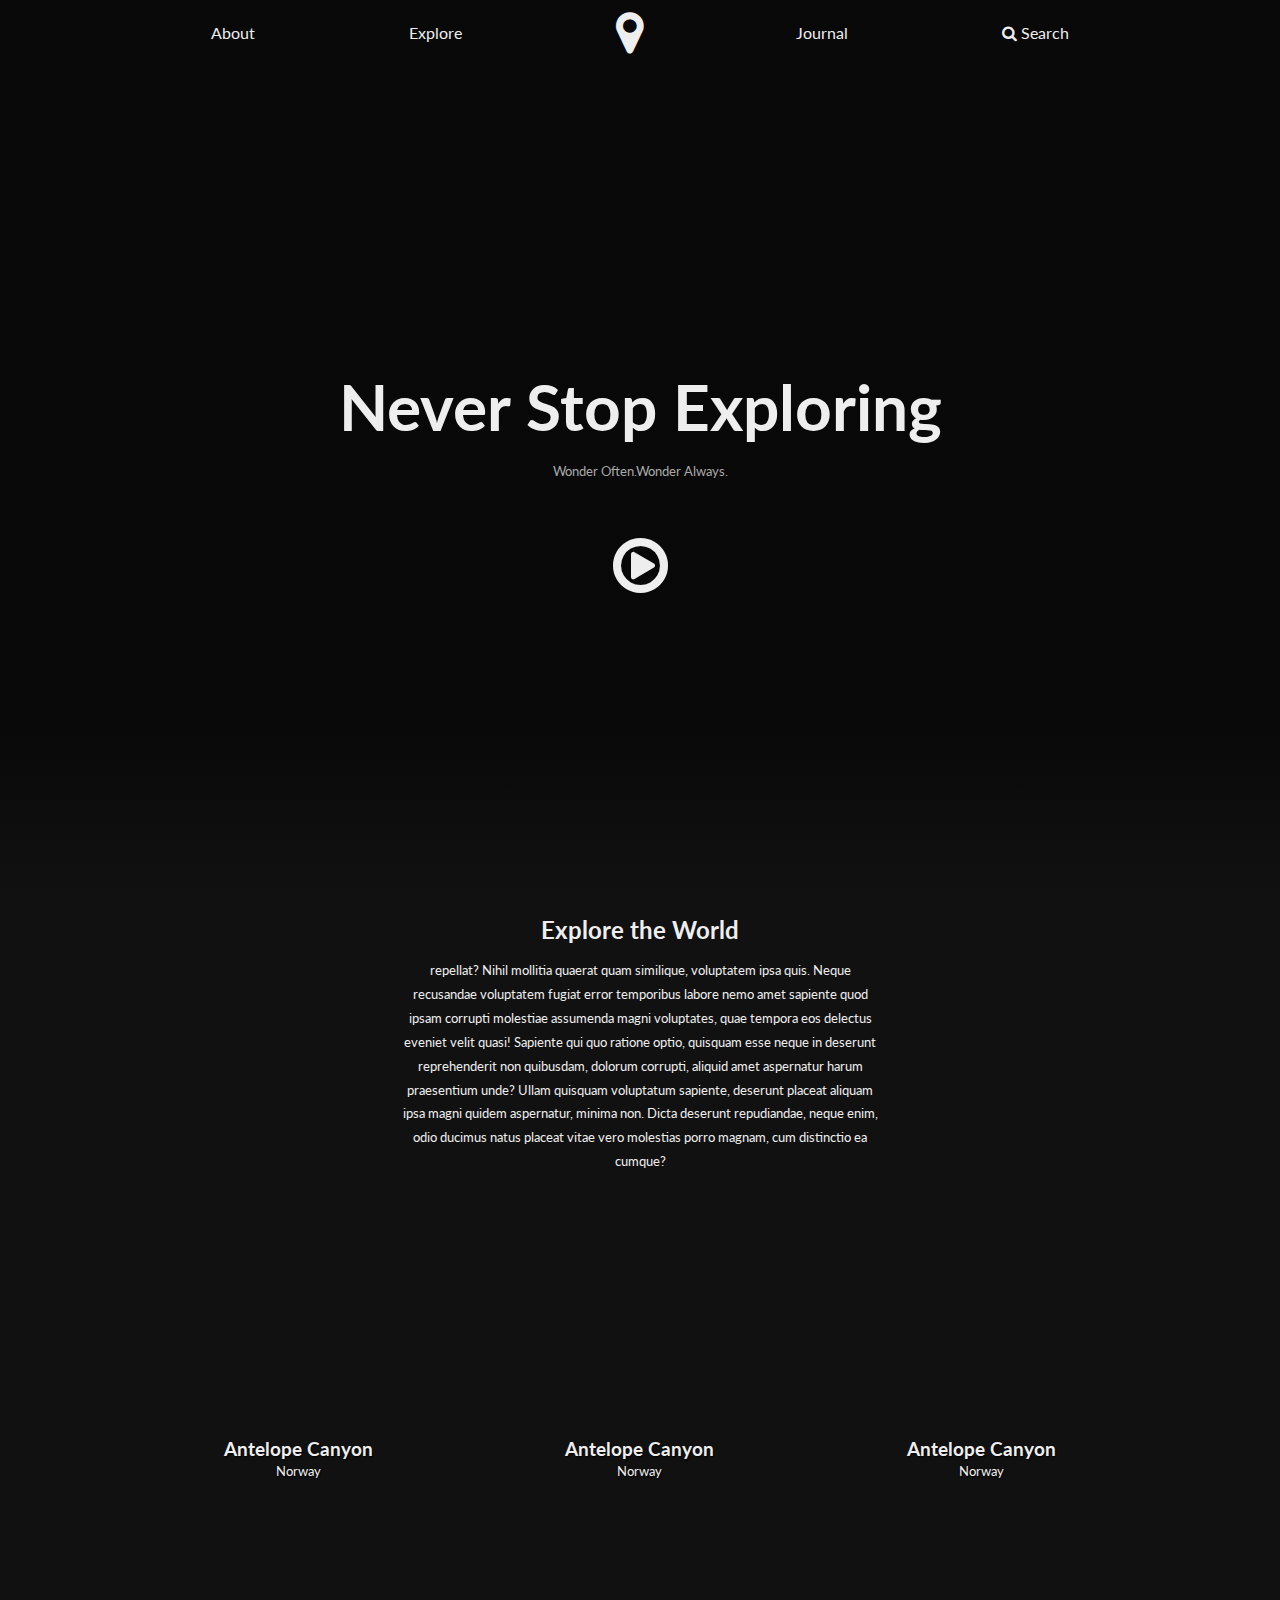
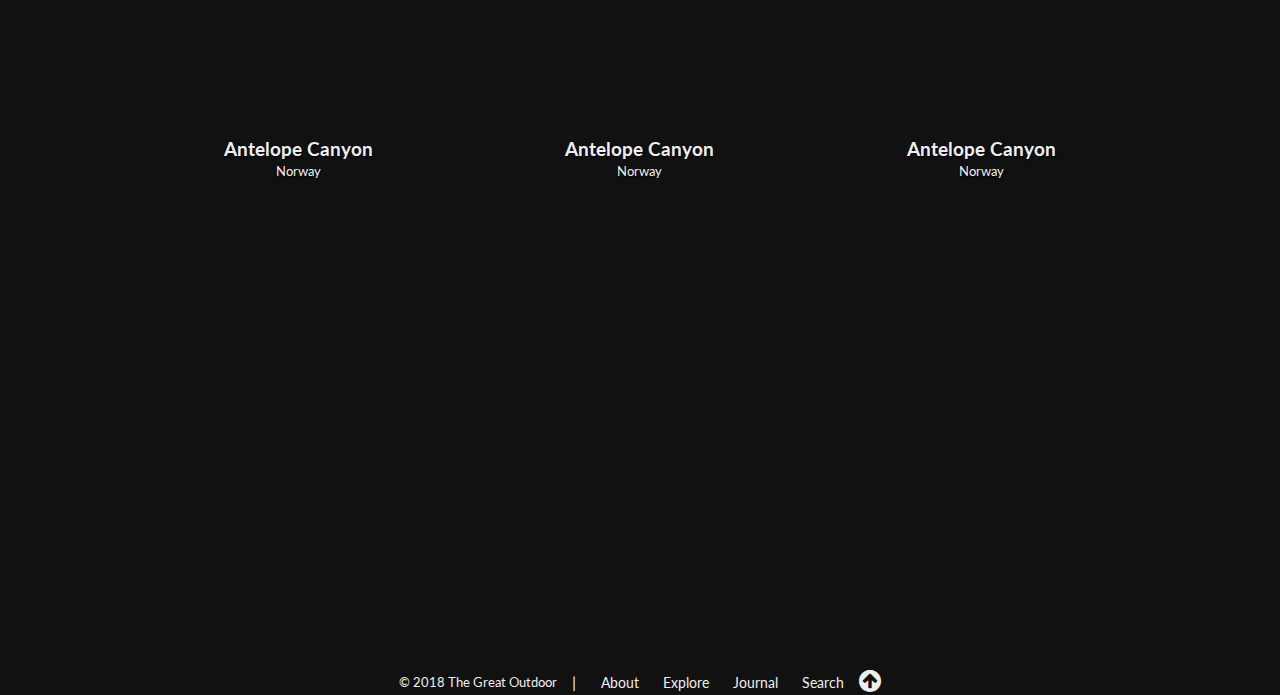
<file: index.html>
<!DOCTYPE html>
<html lang="en">
<head>
    <meta charset="UTF-8">
    <meta name="viewport" content="width=device-width, initial-scale=1.0">
    <meta http-equiv="X-UA-Compatible" content="ie=edge">
    <title>Document</title>
    <link rel="stylesheet" href="https://cdnjs.cloudflare.com/ajax/libs/font-awesome/4.7.0/css/font-awesome.min.css">

    <link href="https://fonts.googleapis.com/css?family=Lato:300,400,700" rel="stylesheet">

    <link rel="stylesheet" href="style.css">

</head>

<body>
    <!-- begin Landing -->
    <section class="landing column ">
       <div class="landing-bg"></div>
       <i class="fa fa-navicon"></i>
        <header>

            <i class="fa fa-times"></i>
       
            <nav class="row h-center vertical-center">
                <a href="about.html">About</a>
                <a href="explore.html">Explore</a>
                <i class="fa fa-map-marker"></i>
                <a href="journal.html">Journal</a>
                <a href="#">
                    <i class="fa fa-search"></i>
                    Search</a>
            </nav>
        </header>
        <!-- begin hero -->
        <div class="hero column h-center vertical-center ">
            <h1>Never Stop Exploring</h1>
            <p>Wonder Often.Wonder Always.</p>
            <i class="fa fa-play-circle-o"></i>
        </div>
        <!-- end hero -->
</section>        
<!-- end landing -->
<div class="container">
<!-- begin post -->
    <section class="inner-wrap">
        <header class="column vertical-center">
            <h2>Explore the World</h2>
            <p> repellat? Nihil mollitia quaerat quam similique, voluptatem ipsa quis. Neque recusandae voluptatem fugiat error temporibus labore nemo amet sapiente quod ipsam corrupti molestiae assumenda magni voluptates, quae tempora eos delectus eveniet velit quasi! Sapiente qui quo ratione optio, quisquam esse neque in deserunt reprehenderit non quibusdam, dolorum corrupti, aliquid amet aspernatur harum praesentium unde? Ullam quisquam voluptatum sapiente, deserunt placeat aliquam ipsa magni quidem aspernatur, minima non. Dicta deserunt repudiandae, neque enim, odio ducimus natus placeat vitae vero molestias porro magnam, cum distinctio ea cumque?
            </p>
            </header>
            <div class="item-wrap row wrap">
               
               
         <article class="post column bottom" style="background-image:url(https://picsum.photos/800/600?image=1067)">
            <div class="post-text column vertical-center ">
            <h3>Antelope Canyon</h3>
            <p>Norway</p>
            </div>
        </article>

        <article class="post column bottom" style="background-image:url(https://picsum.photos/800/600?image=1061)">
            <div class="post-text column vertical-center ">
            <h3>Antelope Canyon</h3>
            <p>Norway</p>
            </div>
        </article>
        <article class="post column bottom" style="background-image:url(https://picsum.photos/800/600?image=1055)">
            <div class="post-text column vertical-center">
            <h3>Antelope Canyon</h3>
            <p>Norway</p>
            </div>
        </article>
        <article class="post column bottom" style="background-image:url(https://picsum.photos/800/600?image=1044)">
            <div class="post-text column vertical-center">
            <h3>Antelope Canyon</h3>
            <p>Norway</p>
            </div>
        </article>
        <article class="post column bottom" style="background-image:url(https://picsum.photos/800/600?image=1039)">
            <div class="post-text column vertical-center ">
            <h3>Antelope Canyon</h3>
            <p>Norway</p>
            </div>
        </article>
        <article class="post column bottom" style="background-image:url(https://picsum.photos/800/600?image=1035)">
            <div class="post-text column vertical-center">
            <h3>Antelope Canyon</h3>
            <p>Norway</p>
            </div>
        </article>
       </div>
  
    </section>
    <!-- end post -->

   
    </div>
     <footer>
        <div class="footer-image">
            
        </div>
        <div class="footer-text row h-center vertical-center">
            <p>&copy; 2018 The Great Outdoor</p>
            <span>|</span>
            <nav>
              <a href="#">About</a>
              <a href="#">Explore</a>
              <a href="#">Journal</a>
              <a href="#">Search</a>
            </nav>       
            <a href="#">
            <i class="fa fa-arrow-circle-up"></i>
            </a> 
        </div>
    </footer>
    <script src="https://cdnjs.cloudflare.com/ajax/libs/jquery/3.3.1/jquery.min.js"></script>
    <script>
        $("i.fa-navicon").on("click", function(){
            // $(".landing header").show();
            $(".landing header").css("visibility","visible").animate({
                opacity:1

            }, 1000);

        });
        $("i.fa-times").on("click", function(){
            $(".landing header").animate({
                opacity:0
            }, 1000,function(){
                $(".landing header").css("visibility","hiden");

               
            });
        });


    </script>
</body>
</html>
</file>
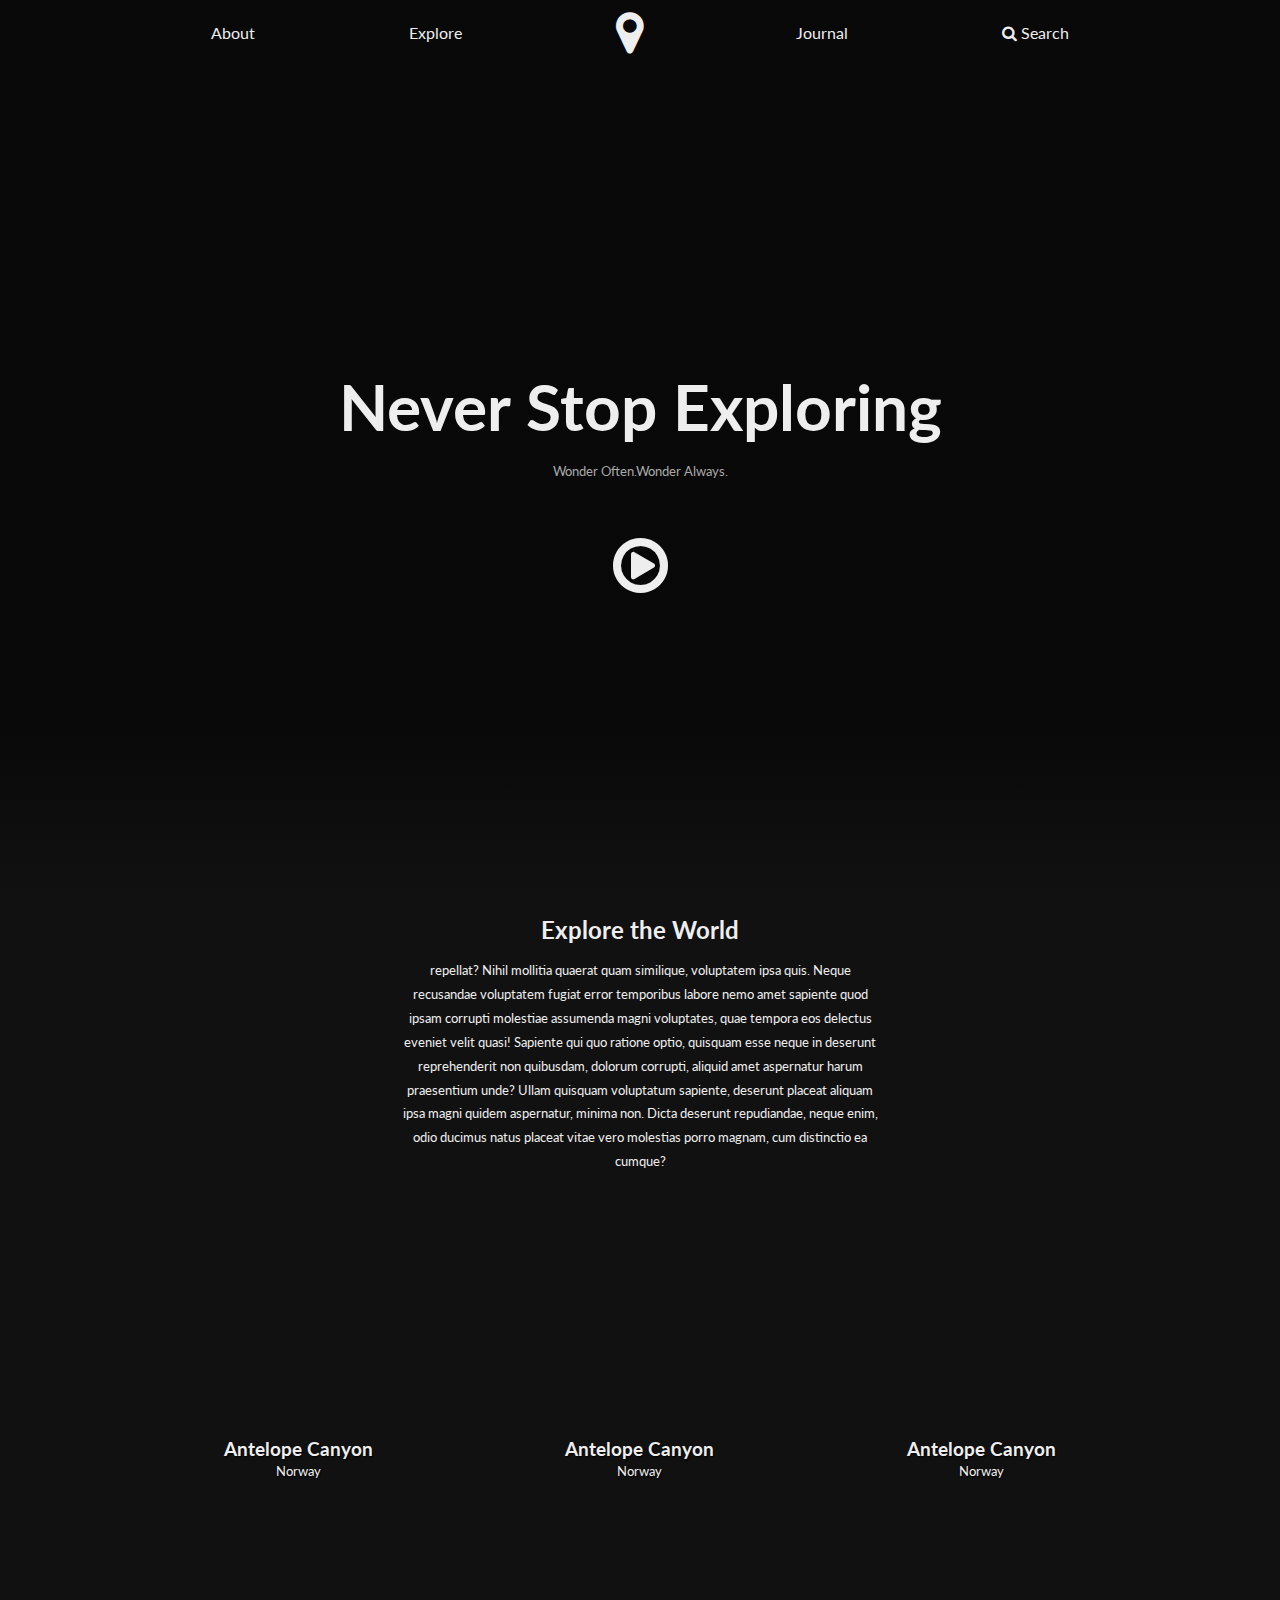
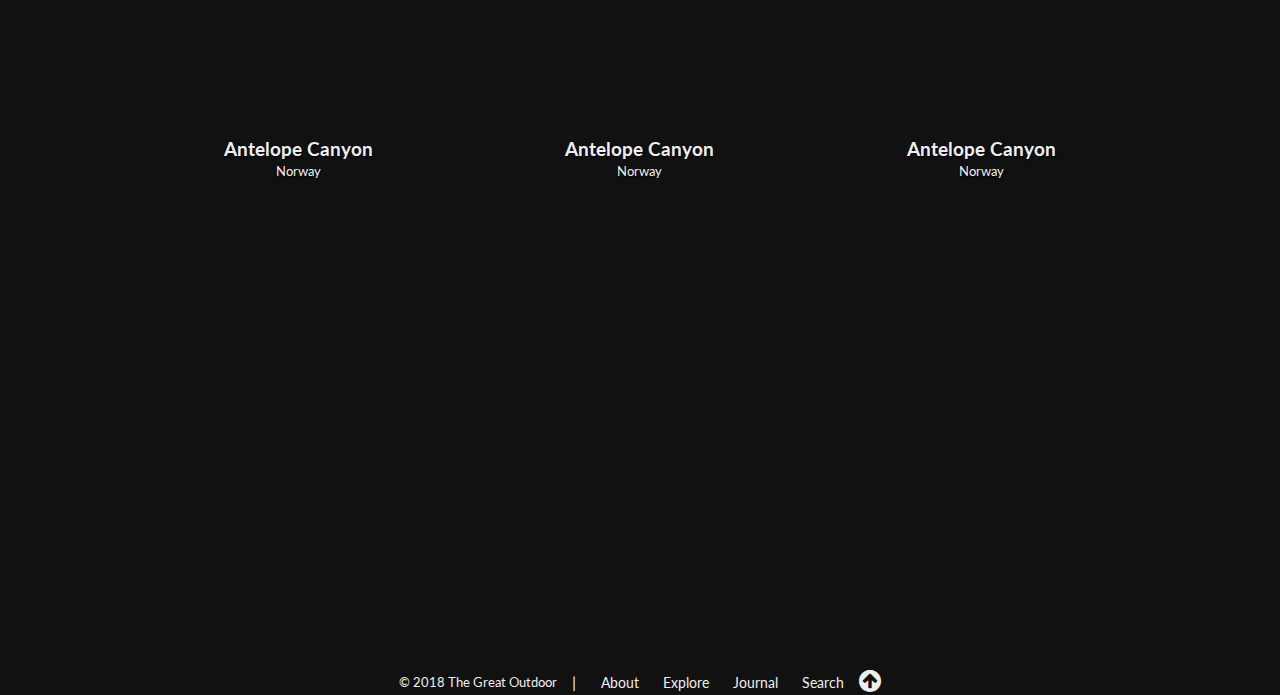
<file: index1.html>
<!DOCTYPE html>
<html lang="en">
<head>
    <meta charset="UTF-8">
    <meta name="viewport" content="width=device-width, initial-scale=1.0">
    <meta http-equiv="X-UA-Compatible" content="ie=edge">
    <title>Document</title>
    <link rel="stylesheet" href="https://cdnjs.cloudflare.com/ajax/libs/font-awesome/4.7.0/css/font-awesome.min.css">

    <link href="https://fonts.googleapis.com/css?family=Lato:300,400,700" rel="stylesheet">

    <link rel="stylesheet" href="style1.css">

</head>

<body>
    <!-- begin Landing -->
    <section class="landing column ">
       <div class="landing-bg"></div>
       <i class="fa fa-navicon"></i>
        <header>

            <i class="fa fa-times"></i>
       
            <nav class="row h-center vertical-center">
                <a href="about.html">About</a>
                <a href="explore.html">Explore</a>
                <i class="fa fa-map-marker"></i>
                <a href="journal.html">Journal</a>
                <a href="#">
                    <i class="fa fa-search"></i>
                    Search</a>
            </nav>
        </header>
        <!-- begin hero -->
        <div class="hero column h-center vertical-center ">
            <h1>Never Stop Exploring</h1>
            <p>Wonder Often.Wonder Always.</p>
            <i class="fa fa-play-circle-o"></i>
        </div>
        <!-- end hero -->
</section>        
<!-- end landing -->
<div class="container">
<!-- begin post -->
    <section class="inner-wrap">
        <header class="column vertical-center">
            <h2>Explore the World</h2>
            <p> repellat? Nihil mollitia quaerat quam similique, voluptatem ipsa quis. Neque recusandae voluptatem fugiat error temporibus labore nemo amet sapiente quod ipsam corrupti molestiae assumenda magni voluptates, quae tempora eos delectus eveniet velit quasi! Sapiente qui quo ratione optio, quisquam esse neque in deserunt reprehenderit non quibusdam, dolorum corrupti, aliquid amet aspernatur harum praesentium unde? Ullam quisquam voluptatum sapiente, deserunt placeat aliquam ipsa magni quidem aspernatur, minima non. Dicta deserunt repudiandae, neque enim, odio ducimus natus placeat vitae vero molestias porro magnam, cum distinctio ea cumque?
            </p>
            </header>
            <div class="item-wrap row wrap">
               
               
         <article class="post column bottom" style="background-image:url(https://picsum.photos/800/600?image=1067)">
            <div class="post-text column vertical-center ">
            <h3>Antelope Canyon</h3>
            <p>Norway</p>
            </div>
        </article>

        <article class="post column bottom" style="background-image:url(https://picsum.photos/800/600?image=1061)">
            <div class="post-text column vertical-center ">
            <h3>Antelope Canyon</h3>
            <p>Norway</p>
            </div>
        </article>
        <article class="post column bottom" style="background-image:url(https://picsum.photos/800/600?image=1055)">
            <div class="post-text column vertical-center">
            <h3>Antelope Canyon</h3>
            <p>Norway</p>
            </div>
        </article>
        <article class="post column bottom" style="background-image:url(https://picsum.photos/800/600?image=1044)">
            <div class="post-text column vertical-center">
            <h3>Antelope Canyon</h3>
            <p>Norway</p>
            </div>
        </article>
        <article class="post column bottom" style="background-image:url(https://picsum.photos/800/600?image=1039)">
            <div class="post-text column vertical-center ">
            <h3>Antelope Canyon</h3>
            <p>Norway</p>
            </div>
        </article>
        <article class="post column bottom" style="background-image:url(https://picsum.photos/800/600?image=1035)">
            <div class="post-text column vertical-center">
            <h3>Antelope Canyon</h3>
            <p>Norway</p>
            </div>
        </article>
       </div>
  
    </section>
    <!-- end post -->

   
    </div>
     <footer>
        <div class="footer-image">
            
        </div>
        <div class="footer-text row h-center vertical-center">
            <p>&copy; 2018 The Great Outdoor</p>
            <span>|</span>
            <nav>
              <a href="#">About</a>
              <a href="#">Explore</a>
              <a href="#">Journal</a>
              <a href="#">Search</a>
            </nav>       
            <a href="#">
            <i class="fa fa-arrow-circle-up"></i>
            </a> 
        </div>
    </footer>
    <script src="https://cdnjs.cloudflare.com/ajax/libs/jquery/3.3.1/jquery.min.js"></script>
    <script>
        $("i.fa-navicon").on("click", function(){
            // $(".landing header").show();
            $(".landing header").css("visibility","visible").animate({
                opacity:1

            }, 1000);

        });
        $("i.fa-times").on("click", function(){
            $(".landing header").animate({
                opacity:0
            }, 1000,function(){
                $(".landing header").css("visibility","hiden");

               
            });
        });


    </script>
</body>
</html>
</file>
<file: style.css>
/* resets */
/* pushes everything invard */
*{
    margin: 0;
    padding: 0;
    box-sizing: border-box;

}

html,body {
    height: 100%;

}
body{
    font-family: 'lato', sans-serif;
    color:#eee;
    /* #eeeeeed6 */
    background: #111;
}

a {
    color:#eee;
    text-decoration: none;
}
p{
    font-size: .83rem;
    line-height: 1.8;

}

.container{
    padding: 15px 10%;
}
.container-fluid h2{
    margin-top: 50px;
}
.container-fluid h3{
    margin-top: 60px;
}
.container-fluid p{
    font-size: 10px;
    letter-spacing: 2px;
    padding: 0 10%;
    line-height: 2.5rem;
}
.btn 
{
    background-color: lightcoral;
}
/* Globals */
.row,.column{
    display: flex;

}


.column{
    flex-direction:column;

}
.vertical-center{
    align-items: center;

}
.carousel-inner item{
    z-index: 1;
}
.h-center {
    justify-content: center;   /*justify content is left to righ*/

}
.wrap{
    flex-wrap: wrap;
}
.bottom{
    justify-content: flex-end;
}
.inner-wrap h2{
    margin-bottom: 15px;
}
.inner-wrap p{
    text-align: center;
    max-width: 475px;

}
.inner-wrap header{
    margin-bottom: 35px;
}
/* custom style */
/* landing */

.landing{
    height: 100vh; /*sets the landing page the same while shrinks*/

}
.landing i.fa-navicon{
    display: none;
}
.landing header i.fa-times{
    display: none;
}

.landing header nav{
    height:65px;
}


.landing header nav i.fa-map-marker{
    font-size: 3rem;
}
.landing header nav > * {
    margin: 0 6%;

}
.landing .hero {
    height: calc(100% - 65px);
}
.landing .hero h1{
    font-size: 4rem;
    margin-bottom: 15px;


}
.landing .hero p{
    color:#aaa;

}

.landing .hero i{
font-size: 4rem;
margin-top:50px;

}
.landing-bg{
    background-image: url(https://picsum.photos/1200/1100?image=1011);
    background-repeat: no-repeat;
    background-size: cover;
    background-position: center;
    position: absolute;
    top:0;
    left:0;
    
    z-index: -2;
    width: 100%;
    height: 100%;
    
}
.landing-bg:after{
    content:'';
    width:100%;
    height:100%;
    position: absolute;
    top:0;
    left:0;
    z-index: -1;
    /* background: rgba(0,0, 0, 0.5); */
    background: linear-gradient(rgba(0,0, 0, 0.5) 80%, #111);

}


/* posts */
.post{
    width:calc(33.3333% - 30px);
    height: 370px;
    background-size: cover;
    background-position: center;
    background-repeat: no-repeat;
    height: 270px;
    cursor:pointer;
    margin: 15px;
    padding-bottom: 10px;
    position: relative;

}

.post:after{
    content: '';
    position: absolute;
    top: 0;
    left: 0;
    width: 100%;
    height: 100%;
    z-index: 1;
    transition: background 1.1s;

}
.post:hover:after{
        background: rgba(0,0, 0, 0.3);

}
.post-text h3, .post-text p{

    text-shadow: 1px 1px 2px #000;
    text-align: center;
    position: relative;
    z-index: 2;
    
}


/* footer */
footer{
    margin-top: 30px;


}

footer .footer-image{
    
    background:
    linear-gradient(rgba(0,0, 0, 0)98%,#111),
    linear-gradient(#111, rgba(0,0, 0, 0)98%),
    url(https://picsum.photos/800/600?image=1019);
    background-size: cover;
    background-position: center;
    height: 400px;
    margin-bottom: 15px;
    filter: drop-shadow(2px, 2px, 2px, black) invert(50%);
}
footer p{
    line-height: initial;
}
footer i.fa-arrow-circle-up{
    font-size: 1.6rem;
    margin-left: 5px;
}
footer span{
    margin: 0 15px;
}
footer nav a{
    margin: 10px;
    font-size: 0.85rem;
}

@media(max-width:1175px){
    .container{
        padding: 15px 3%;
    }

}
@media(max-width:1020px){
    .container{
        padding: 15px 3%;
    }
    .post{
        width:calc(50% - 30px);

    }

}
@media(max-width:768px){
   

.landing .hero h1 {
    font-size: 2.5rem;
}
.landing i.fa-navicon{
    display: initial;
    position: absolute;
    top:25px;
    right: 25px;
    font-size: 2.1rem;
    cursor: pointer;


}
.landing header{
    /* display: none; */
    opacity: 0;
    visibility: hidden;
    position: absolute;
    top: 0px;
    left: 0px;
    height: 100%;
    width: 100%; 
    z-index: 100;
    background:rgba(0,0, 0, 0.7);

}
.landing header i.fa-times{
    display: initial;
    position: absolute;
    right:45px;
    top:35px;
    font-size: 2rem;
    z-index: 101;
    cursor: pointer;




}
.landing header nav{
    flex-direction: column;
    height: 100%;
    width: 100%;    
}
.landing header nav i.fa-map-marker{
    display: none;
}
.landing header nav a{
    font-size: 1.5rem;
    margin: 8px 0;
}
.landing header nav a:last-child{
    display: none;
}   
.post{
        width:calc(100% - 30px);

    }
    .post-text h3{
        padding: 0 12px;
    }
}
@media(max-width:550px){
    .container{
        padding: 15px 1%;
    }
    footer{
        padding-bottom: 15px;
        display: flex;
        flex-direction: column;
    }
    footer .footer-image{
        height: 200px;
    }
    footer .footer-text{
        flex-direction: column;
        align-items: center;
    }
    footer p{
        order: 1;
        margin: 5px;
    }
    footer span{
        display: none;
    }
    footer nav{
        display: flex;
        flex-direction: column;
        align-items: center;
        order: 0;
    }
    footer nav a{
        margin: 4px 0;
        font-size: 1.1rem;
    }
    footer nav a:last-child{
        display: none;
    }
    footer i.fa-arrow-circle-up{
        margin: 5px 0 0;
    }
}
</file>
<file: style1.css>
/* resets */
/* pushes everything invard */
*{
    margin: 0;
    padding: 0;
    box-sizing: border-box;

}

html,body {
    height: 100%;

}
body{
    font-family: 'lato', sans-serif;
    color:#eee;
    /* #eeeeeed6 */
    background: #111;
}

a {
    color:#eee;
    text-decoration: none;
}
p{
    font-size: .83rem;
    line-height: 1.8;

}

.container{
    padding: 15px 10%;
}
.container-fluid h2{
    margin-top: 50px;
}
.container-fluid h3{
    margin-top: 60px;
}
.container-fluid p{
    font-size: 10px;
    letter-spacing: 2px;
    padding: 0 10%;
    line-height: 2.5rem;
}
.btn 
{
    background-color: lightcoral;
}
/* Globals */
.row,.column{
    display: flex;

}


.column{
    flex-direction:column;

}
.vertical-center{
    align-items: center;

}
.carousel-inner item{
    z-index: 1;
}
.h-center {
    justify-content: center;   /*justify content is left to righ*/

}
.wrap{
    flex-wrap: wrap;
}
.bottom{
    justify-content: flex-end;
}
.inner-wrap h2{
    margin-bottom: 15px;
}
.inner-wrap p{
    text-align: center;
    max-width: 475px;

}
.inner-wrap header{
    margin-bottom: 35px;
}
/* custom style */
/* landing */

.landing{
    height: 100vh; /*sets the landing page the same while shrinks*/

}
.landing i.fa-navicon{
    display: none;
}
.landing header i.fa-times{
    display: none;
}

.landing header nav{
    height:65px;
}


.landing header nav i.fa-map-marker{
    font-size: 3rem;
}
.landing header nav > * {
    margin: 0 6%;

}
.landing .hero {
    height: calc(100% - 65px);
}
.landing .hero h1{
    font-size: 4rem;
    margin-bottom: 15px;


}
.landing .hero p{
    color:#aaa;

}

.landing .hero i{
font-size: 4rem;
margin-top:50px;

}
.landing-bg{
    background-image: url(https://picsum.photos/1200/1100?image=1011);
    background-repeat: no-repeat;
    background-size: cover;
    background-position: center;
    position: absolute;
    top:0;
    left:0;
    
    z-index: -2;
    width: 100%;
    height: 100%;
    
}
.landing-bg:after{
    content:'';
    width:100%;
    height:100%;
    position: absolute;
    top:0;
    left:0;
    z-index: -1;
    /* background: rgba(0,0, 0, 0.5); */
    background: linear-gradient(rgba(0,0, 0, 0.5) 80%, #111);

}


/* posts */
.post{
    width:calc(33.3333% - 30px);
    height: 370px;
    background-size: cover;
    background-position: center;
    background-repeat: no-repeat;
    height: 270px;
    cursor:pointer;
    margin: 15px;
    padding-bottom: 10px;
    position: relative;

}

.post:after{
    content: '';
    position: absolute;
    top: 0;
    left: 0;
    width: 100%;
    height: 100%;
    z-index: 1;
    transition: background 1.1s;

}
.post:hover:after{
        background: rgba(0,0, 0, 0.3);

}
.post-text h3, .post-text p{

    text-shadow: 1px 1px 2px #000;
    text-align: center;
    position: relative;
    z-index: 2;
    
}


/* footer */
footer{
    margin-top: 30px;


}

footer .footer-image{
    
    background:
    linear-gradient(rgba(0,0, 0, 0)98%,#111),
    linear-gradient(#111, rgba(0,0, 0, 0)98%),
    url(https://picsum.photos/800/600?image=1019);
    background-size: cover;
    background-position: center;
    height: 400px;
    margin-bottom: 15px;
    filter: drop-shadow(2px, 2px, 2px, black) invert(50%);
}
footer p{
    line-height: initial;
}
footer i.fa-arrow-circle-up{
    font-size: 1.6rem;
    margin-left: 5px;
}
footer span{
    margin: 0 15px;
}
footer nav a{
    margin: 10px;
    font-size: 0.85rem;
}

@media(max-width:1175px){
    .container{
        padding: 15px 3%;
    }

}
@media(max-width:1020px){
    .container{
        padding: 15px 3%;
    }
    .post{
        width:calc(50% - 30px);

    }

}
@media(max-width:768px){
   

.landing .hero h1 {
    font-size: 2.5rem;
}
.landing i.fa-navicon{
    display: initial;
    position: absolute;
    top:25px;
    right: 25px;
    font-size: 2.1rem;
    cursor: pointer;


}
.landing header{
    /* display: none; */
    opacity: 0;
    visibility: hidden;
    position: absolute;
    top: 0px;
    left: 0px;
    height: 100%;
    width: 100%; 
    z-index: 100;
    background:rgba(0,0, 0, 0.7);

}
.landing header i.fa-times{
    display: initial;
    position: absolute;
    right:45px;
    top:35px;
    font-size: 2rem;
    z-index: 101;
    cursor: pointer;




}
.landing header nav{
    flex-direction: column;
    height: 100%;
    width: 100%;    
}
.landing header nav i.fa-map-marker{
    display: none;
}
.landing header nav a{
    font-size: 1.5rem;
    margin: 8px 0;
}
.landing header nav a:last-child{
    display: none;
}   
.post{
        width:calc(100% - 30px);

    }
    .post-text h3{
        padding: 0 12px;
    }
}
@media(max-width:550px){
    .container{
        padding: 15px 1%;
    }
    footer{
        padding-bottom: 15px;
        display: flex;
        flex-direction: column;
    }
    footer .footer-image{
        height: 200px;
    }
    footer .footer-text{
        flex-direction: column;
        align-items: center;
    }
    footer p{
        order: 1;
        margin: 5px;
    }
    footer span{
        display: none;
    }
    footer nav{
        display: flex;
        flex-direction: column;
        align-items: center;
        order: 0;
    }
    footer nav a{
        margin: 4px 0;
        font-size: 1.1rem;
    }
    footer nav a:last-child{
        display: none;
    }
    footer i.fa-arrow-circle-up{
        margin: 5px 0 0;
    }
}
</file>
